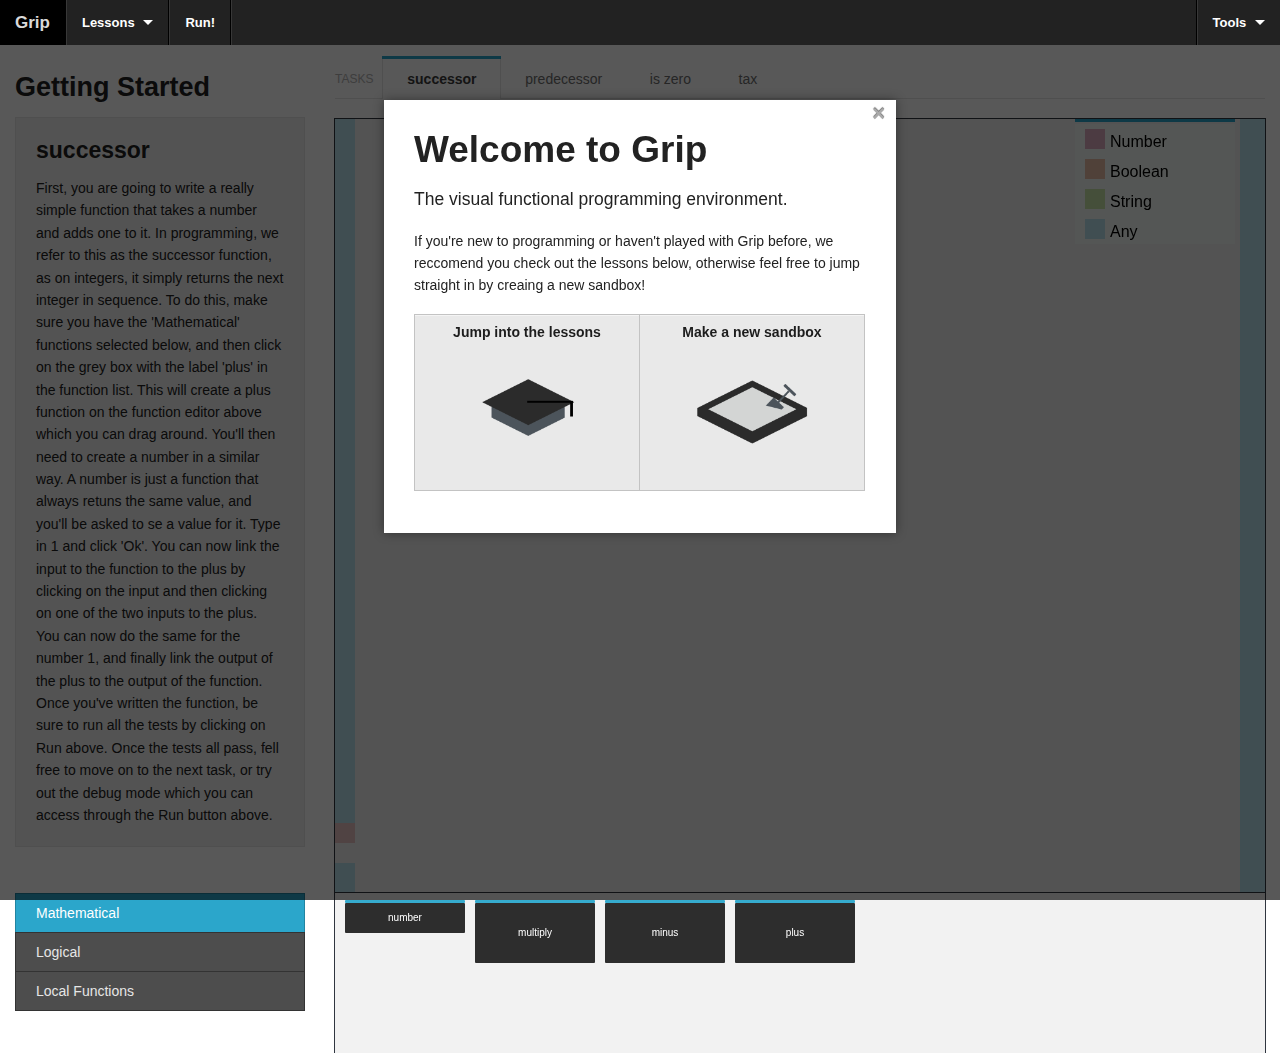
<file: index.html>
<!DOCTYPE html>

<!-- paulirish.com/2008/conditional-stylesheets-vs-css-hacks-answer-neither/ -->
<!--[if lt IE 7]>
<html class="no-js lt-ie9 lt-ie8 lt-ie7" lang="en"> <![endif]-->
<!--[if IE 7]>
<html class="no-js lt-ie9 lt-ie8" lang="en"> <![endif]-->
<!--[if IE 8]>
<html class="no-js lt-ie9" lang="en"> <![endif]-->
<!--[if gt IE 8]><!-->
<html class="no-js" lang="en" xmlns="http://www.w3.org/1999/html"> <!--<![endif]-->
<head>
    <meta charset="utf-8"/>
    <!-- Set the viewport width to device width for mobile -->
    <meta name="viewport" content="width=device-width"/>
    <title>Grip: Visual Functional Programming</title>
    <!-- Included CSS Files (Uncompressed) -->
    <link rel="stylesheet" href="css/foundation.css">
    <link rel="stylesheet" href="css/alertify.core.css">
    <link rel="stylesheet" href="css/alertify.default.css">
    <link rel="stylesheet" href="css/jquery-editable.css">
    <link rel="stylesheet" href="css/introjs.min.css">
    <link rel="stylesheet" href="css/extra.css">

</head>
<body>
<div class="sticky fixed">
    <nav class="top-bar">
        <ul>
            <!-- Title Area -->
            <li class="name">
                <h1 data-intro='Welcome to Grip! Grip is a visual functional programming environment, designed as an easy introduction to functional programming. This tour will give a quick overview of the interface, you can use the arrow keys to navigate forward and backwards, or use the buttons below.'
                    data-step='0'>
                    <a href="#">
                        Grip
                    </a>
                </h1>
            </li>
            <li class="toggle-topbar"><a href="#"></a></li>
        </ul>

        <section>
            <!-- Left Nav Section -->
            <ul class="left" id="topMenu">
                <li class="divider"></li>
                <li class="has-dropdown"
                    data-intro="This is the lesson selector, here you can choose which lesson you would like to start. Each lesson aims to teach you a small concept of functional programming, starting with what a function is! We reccomend you start with the Basics so we've selected that for you, but if you just want to have a play, select add a new sandbox where you can play arround."
                    data-step='1' id="scenarioMenu">

                </li>
                <li class="divider"></li>
                <li id="runEntry"
                    data-intro="This opens the run dialogue where you can run the functions you've written. We run functions by providing input values and defining what we expect the output to be. We call these test. If you've defined the function correctly, it should all the tests. For the lessons, we've provided some useful tests for you. You can quickly run all the avalible tests by pressing the red Run All button at the bottom. If the tests don't pass, you can enter debug mode to help figure out why they're not returning the result you expect. There's a separate tour avalible in debug mode to show you some of its features. Try to get all tests to pass before you move on to the next task!"
                    data-step='6'>
                </li>
                <li class="divider show-for-medium-and-up"></li>
            </ul>

            <!-- Right Nav Section -->
            <ul class="right">
                <li class="divider show-for-medium-and-up"></li>
                <li class="has-dropdown" id="tools">
                </li>
            </ul>
        </section>
    </nav>
</div>
<br/>

<div class="row">
    <div class="three columns">
        <div id="editorInfo"
             data-position="top"
             data-intro="Finally, the instructions for each task will appear here. You should now be ready to have a go at the first task!"
             data-position="top"
             data-step='7'></div>

        <ul class="button-group even three-up alert small" id="debugBar"></ul>
        <div id="stackTrace"></div>

    </div>

    <div class="nine columns">
        <div id="editorMenu"
             data-intro="Here you can look through the different tasks in the current lesson. You'll want to complete these in order, we suggest only moving on to the next task once you've completed all the previous ones."
             data-step='5'></div>


        <div class="canvasContainer"
             data-intro="This is the editor, this represents a function. As you can see, on the left side there is a a light blue bar. This is the input to a function. If you hover over it, you can see the name of the input. On the right hand side there is another blue bar, this is the output to the function. A function simply describes a way of transforming one or more input values into a single output value. Right now, all we can do with the input is link it directly to the output. We do this by clicking on the output bar and then clicking on the input. This describes the simplest function, the function that doesn't alter the input values at all. The wire simply carrys the value given to the input to the output of the function. In order to trasnform the data, we need to pass it to some intermediate functions."
             data-step='2'>
            <canvas id="editorMap" resize="false"></canvas>
        </div>
        <div class="canvasContainer">
            <canvas id="debugMap" resize="false"></canvas>
        </div>

    </div>
</div>

<div class="row">
    <div class="three columns">
        <ul class="nav-bar vertical" id="functionMenu"
            data-intro="Functions are organised in to various packages, currently we have the Mathematical functions visible. We can select different groups of functions here. Local Functions are the functions we are currently editing. As soon as we have written a function, we can use it later in the lesson to define further functions. The lessons will explain more about how we can use our own functions to define new functions."
            data-position="top"
            data-step='4'></ul>
    </div>
    <div class="nine columns">
        <div class="canvasContainer"
             data-intro="This is the function list, clicking on any of these functions will add it to the editor above, allowing us to transform the data. We'll look at this further in the first lesson."
             data-position="top"
             data-step='3'>
            <canvas id="functionList" resize="false"></canvas>
        </div>
    </div>
</div>


<div id="testModal" class="reveal-modal expand">
</div>

<div id="exportModal" class="reveal-modal">
</div>

<div id="introModal" class="reveal-modal medium">
    <h2>Welcome to Grip</h2>

    <p class="lead">The visual functional programming environment.</p>

    <p>If you're new to programming or haven't played with Grip before, we reccomend you check out the lessons below,
        otherwise feel free to jump straight in by creaing a new sandbox!</p>
    <ul class="button-group even two-up">
        <!--<li><a href="#" class="secondary button">Watch an introductory video<br /><img src="img/video.png" /><br /></a></li>-->
        <li><a href="#" id="lessonButton" class="secondary button">Jump into the lessons<br/><img src="img/lesson.png"/></a>
        </li>
        <li><a href="#" id="sandboxButton" class="secondary button">Make a new sandbox<br/><img
                src="img/sandbox.png"/><br/></a></li>
    </ul>
    <a class="close-reveal-modal">&#215;</a>
</div>

<div id="ffModal" class="reveal-modal medium">
    <h2>We've noticed you're in Firefox.</h2>

    <p class="lead">We reccomend you access this application in Google Chrome, it is much faster at rendering pretty
        pictures on the HTML5 Canvas</p>

    <p>Alternatively, you can open a new tab and head to 'about:config' and enabling these preferences. They should speed up the canvas
        performance a bit:</p>
    <ul class="copyme">
        <li>gfx.direct2d.force-enabled</li>
        <li>layers.acceleration.force-enabled</li>
        <li>layers.prefer-d3d9</li>
        <li>layers.prefer-opengl</li>
    </ul>
    <ul class="button-group">
        <li><a href="#" id="ffClose" class="secondary button">Let me in!</a></li>
    </ul>
    <a class="close-reveal-modal">&#215;</a>
</div>

<div class="dim" id="load">
    <div class="mid"><img src="img/ajax-loader.gif"/></div>
</div>

<!-- IE Fix for HTML5 Tags -->
<!--[if lt IE 9]>
<script src="http://html5shiv.googlecode.com/svn/trunk/html5.js"></script>
<![endif]-->
<script type="text/javascript">
    if (typeof(window.require) !== "undefined") {
        window.requireNode = window.require;
        window.require = undefined;
    }
</script>
<script src="js/config.js"></script>
<script data-main="main" type="text/javascript" src="js/libs/require.min.js"></script>
</body>
</html>
</file>
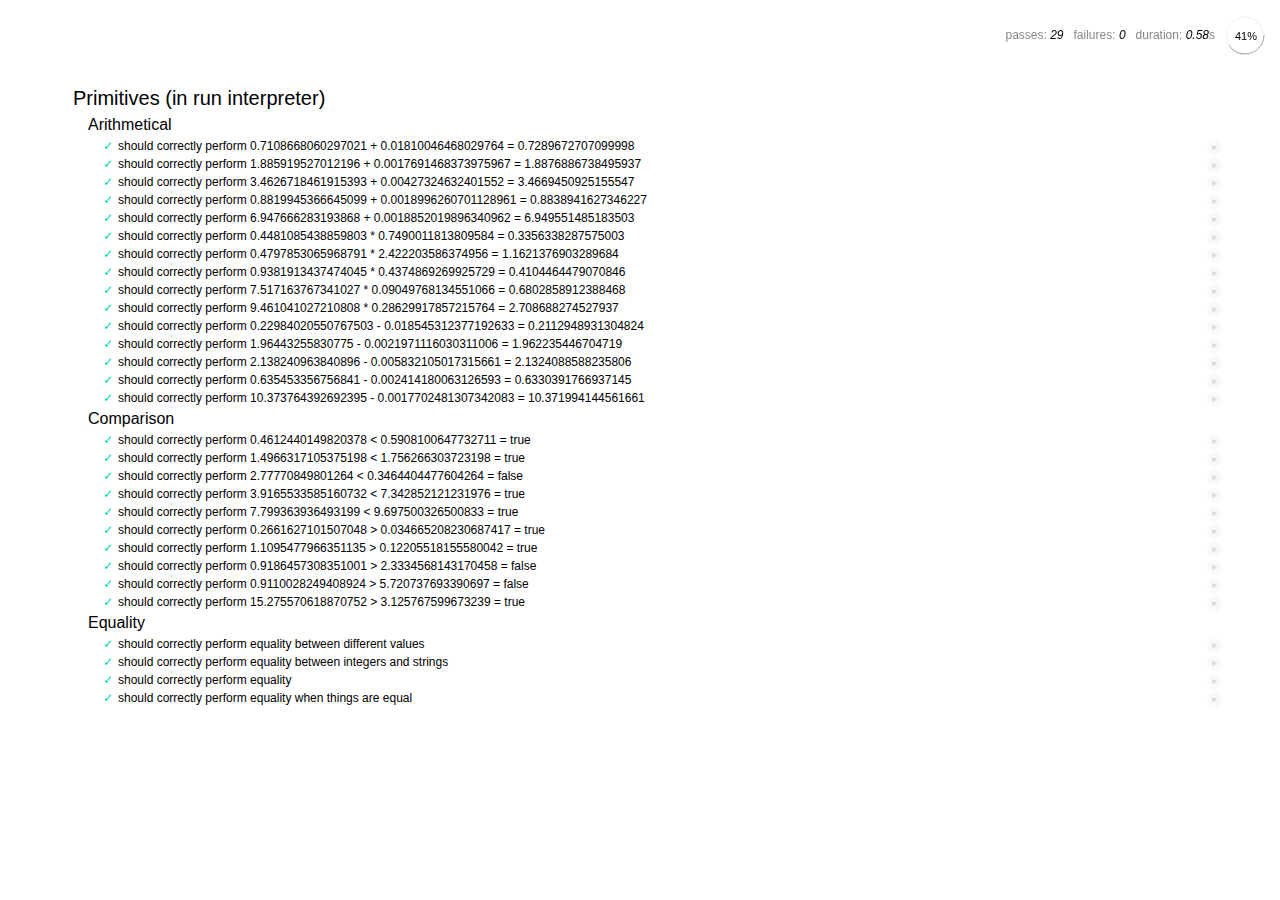
<file: test.html>
<!DOCTYPE html>
<html>
<head>
    <title>Mocha Tests</title>
    <link rel="stylesheet" href="css/mocha.css"/>
</head>
<body>
<div id="mocha"></div>
<script src="js/config.js"></script>
<script data-main="test" type="text/javascript" src="js/libs/require.min.js"></script>
</body>
</html>
</file>
<file: css/alertify.core.css>
.alertify-show,
.alertify-log {
	-webkit-transition: all 500ms cubic-bezier(0.175, 0.885, 0.320, 1); /* older webkit */
	-webkit-transition: all 500ms cubic-bezier(0.175, 0.885, 0.320, 1.275);
	   -moz-transition: all 500ms cubic-bezier(0.175, 0.885, 0.320, 1.275);
	    -ms-transition: all 500ms cubic-bezier(0.175, 0.885, 0.320, 1.275);
	     -o-transition: all 500ms cubic-bezier(0.175, 0.885, 0.320, 1.275);
	        transition: all 500ms cubic-bezier(0.175, 0.885, 0.320, 1.275); /* easeOutBack */
}
.alertify-hide {
	-webkit-transition: all 250ms cubic-bezier(0.600, 0, 0.735, 0.045); /* older webkit */
	-webkit-transition: all 250ms cubic-bezier(0.600, -0.280, 0.735, 0.045);
	   -moz-transition: all 250ms cubic-bezier(0.600, -0.280, 0.735, 0.045);
	    -ms-transition: all 250ms cubic-bezier(0.600, -0.280, 0.735, 0.045);
	     -o-transition: all 250ms cubic-bezier(0.600, -0.280, 0.735, 0.045);
	        transition: all 250ms cubic-bezier(0.600, -0.280, 0.735, 0.045); /* easeInBack */
}
.alertify-log-hide {
	-webkit-transition: all 500ms cubic-bezier(0.600, 0, 0.735, 0.045); /* older webkit */
	-webkit-transition: all 500ms cubic-bezier(0.600, -0.280, 0.735, 0.045);
	   -moz-transition: all 500ms cubic-bezier(0.600, -0.280, 0.735, 0.045);
	    -ms-transition: all 500ms cubic-bezier(0.600, -0.280, 0.735, 0.045);
	     -o-transition: all 500ms cubic-bezier(0.600, -0.280, 0.735, 0.045);
	        transition: all 500ms cubic-bezier(0.600, -0.280, 0.735, 0.045); /* easeInBack */
}
.alertify-cover {
	position: fixed; z-index: 99999;
	top: 0; right: 0; bottom: 0; left: 0;
}
.alertify {
	position: fixed; z-index: 99999;
	top: 50px; left: 50%;
	width: 550px;
	margin-left: -275px;
}
	.alertify-hidden {
		-webkit-transform: translate(0,-150px);
		   -moz-transform: translate(0,-150px);
		    -ms-transform: translate(0,-150px);
		     -o-transform: translate(0,-150px);
		        transform: translate(0,-150px);
		visibility: hidden;
	}
.alertify-logs {
	position: fixed;
	z-index: 5000;
	bottom: 10px;
	right: 10px;
	width: 300px;
}
	.alertify-log {
		display: block;
		margin-top: 10px;
		position: relative;
		right: -300px;
		opacity: 0;
	}
	.alertify-log-show {
		right: 0;
		opacity: 1;
	}
	.alertify-log-hide {
		-webkit-transform: translate(300px, 0);
		   -moz-transform: translate(300px, 0);
		    -ms-transform: translate(300px, 0);
		     -o-transform: translate(300px, 0);
		        transform: translate(300px, 0);
		opacity: 0;
	}
	.alertify-dialog {
		padding: 25px;
	}
		.alertify-resetFocus {
			border: 0;
			clip: rect(0 0 0 0);
			height: 1px;
			margin: -1px;
			overflow: hidden;
			padding: 0;
			position: absolute;
			width: 1px;
		}
		.alertify-inner {
			text-align: center;
		}
		.alertify-text {
			margin-bottom: 15px;
			width: 100%;
			-webkit-box-sizing: border-box;
			   -moz-box-sizing: border-box;
			        box-sizing: border-box;
			font-size: 100%;
		}
		.alertify-buttons {
		}
			.alertify-button {
				/* line-height and font-size for input button */
				line-height: 1.5;
				font-size: 100%;
				display: inline-block;
				cursor: pointer;
				margin-left: 5px;
			}

@media only screen and (max-width: 680px) {
	.alertify,
	.alertify-logs {
		width: 90%;
		-webkit-box-sizing: border-box;
		   -moz-box-sizing: border-box;
		        box-sizing: border-box;
	}
	.alertify {
		left: 5%;
		margin: 0;
	}
}
</file>
<file: css/alertify.default.css>
/**
 * Default Look and Feel
 */
.alertify,
.alertify-log {
    font-family: sans-serif;
}

.alertify {
    background: #FFF;
    border-radius: 0px;
    box-shadow: rgba(0, 0, 0, 0.6) 0px 0px 10px 1 0px;
    box-shadow: rgba(0, 0, 0, 0.40) 0px 0px 2000px 2000px;
    -webkit-background-clip: padding; /* Safari 4? Chrome 6? */
    -moz-background-clip: padding; /* Firefox 3.6 */
    background-clip: padding-box; /* Firefox 4, Safari 5, Opera 10, IE 9 */
}

.alertify-text {
    border: 1px solid #CCC;
    padding: 10px;
    border-radius: 4px;
}

.alertify-button {
    width: auto;
    background: #2ba6cb;
    border: 1px solid #1e728c;
    -webkit-box-shadow: 0 1px 0 rgba(255, 255, 255, 0.5) inset;
    -moz-box-shadow: 0 1px 0 rgba(255, 255, 255, 0.5) inset;
    box-shadow: 0 1px 0 rgba(255, 255, 255, 0.5) inset;
    color: white;
    cursor: pointer;
    display: inline-block;
    font-family: inherit;
    font-size: 14px;
    font-weight: bold;
    line-height: 1;
    margin: 0;
    outline: none;
    padding: 10px 20px 11px;
    position: relative;
    text-align: center;
    text-decoration: none;
    -webkit-transition: background-color 0.15s ease-in-out;
    -moz-transition: background-color 0.15s ease-in-out;
    -o-transition: background-color 0.15s ease-in-out;
    transition: background-color 0.15s ease-in-out; /* Hovers */
    /* Sizes */
    /* Colors */
    /* Radii */
    /* Layout */
    /* Disabled ---------- */
}

.alertify-button:hover {
    color: white;
    background-color: #2284a1;
}

.alertify-button:active {
    -webkit-box-shadow: 0 1px 0 rgba(0, 0, 0, 0.2) inset;
    -moz-box-shadow: 0 1px 0 rgba(0, 0, 0, 0.2) inset;
    box-shadow: 0 1px 0 rgba(0, 0, 0, 0.2) inset;
}

.alertify-button:focus {
    -webkit-box-shadow: 0 0 4px #2ba6cb, 0 1px 0 rgba(255, 255, 255, 0.5) inset;
    -moz-box-shadow: 0 0 4px #2ba6cb, 0 1px 0 rgba(255, 255, 255, 0.5) inset;
    box-shadow: 0 0 4px #2ba6cb, 0 1px 0 rgba(255, 255, 255, 0.5) inset;
    color: white;
}

.alertify-button-cancel {
    background-color: #c60f13;
    border: 1px solid #7f0a0c;
}

.alertify-button-cancel:hover {
    background-color: #970b0e;
}

.alertify-button-cancel:focus {
    -webkit-box-shadow: 0 0 4px #c60f13, 0 1px 0 rgba(255, 255, 255, 0.5) inset;
    -moz-box-shadow: 0 0 4px #c60f13, 0 1px 0 rgba(255, 255, 255, 0.5) inset;
    box-shadow: 0 0 4px #c60f13, 0 1px 0 rgba(255, 255, 255, 0.5) inset;
}

.alertify-button-ok {
    background-color: #5da423;
    border: 1px solid #396516;
}

.alertify-button-ok:hover {
    background-color: #457a1a;
}

.alertify-button-ok:focus {
    -webkit-box-shadow: 0 0 5px #5da423, 0 1px 0 rgba(255, 255, 255, 0.5) inset;
    -moz-box-shadow: 0 0 5px #5da423, 0 1px 0 rgba(255, 255, 255, 0.5) inset;
    box-shadow: 0 0 5px #5da423, 0 1px 0 rgba(255, 255, 255, 0.5) inset;
}

.alertify-log {
    background: #1F1F1F;
    background: rgba(0, 0, 0, .9);
    padding: 15px;
    border-radius: 4px;
    color: #FFF;
    text-shadow: -1px -1px 0 rgba(0, 0, 0, .5);
}

.alertify-log-error {
    background: #c60f13;
    background: rgba(198, 15, 19, .9);
}

.alertify-log-success {
    background: #5CB811;
    background: rgba(92, 184, 17, .9);
}
</file>
<file: css/extra.css>
.canvas-container {
    background: #f2f2f2;
    outline: solid 1px #303640;
}

body
{
    -webkit-touch-callout: none;
    -webkit-user-select: none;
    -khtml-user-select: none;
    -moz-user-select: none;
    -ms-user-select: none;
    user-select: none;
}

.copyme
{
    -webkit-touch-callout: all;
    -webkit-user-select: all;
    -khtml-user-select: all;
    -moz-user-select: all;
    -ms-user-select: all;
    user-select: all;
}

pre
{
    -webkit-touch-callout: all;
    -webkit-user-select: all;
    -khtml-user-select: all;
    -moz-user-select: all;
    -ms-user-select: all;
    user-select: all;
}


.tick
{
    color: #5DA423;
}

.dim
{
    height:100%;
    width:100%;
    position:fixed;
    left:0;
    top:0;
    z-index:1 !important;
    background-color:black;
}

.mid{
    width:32px;
    height:32px;
    position:fixed;
    top:50%;
    left:50%;
    margin-top:-16px; /* negative half the size of height */
    margin-left:-16px; /* negative half the size of width */
}
</file>
<file: css/mocha.css>
@charset "utf-8";

body {
    font: 20px/1.5 "Helvetica Neue", Helvetica, Arial, sans-serif;
    padding: 60px 50px;
}

#mocha ul, #mocha li {
    margin: 0;
    padding: 0;
}

#mocha ul {
    list-style: none;
}

#mocha h1, #mocha h2 {
    margin: 0;
}

#mocha h1 {
    margin-top: 15px;
    font-size: 1em;
    font-weight: 200;
}

#mocha h1 a {
    text-decoration: none;
    color: inherit;
}

#mocha h1 a:hover {
    text-decoration: underline;
}

#mocha .suite .suite h1 {
    margin-top: 0;
    font-size: .8em;
}

.hidden {
    display: none;
}

#mocha h2 {
    font-size: 12px;
    font-weight: normal;
    cursor: pointer;
}

#mocha .suite {
    margin-left: 15px;
}

#mocha .test {
    margin-left: 15px;
    overflow: hidden;
}

#mocha .test.pending:hover h2::after {
    content: '(pending)';
    font-family: arial;
}

#mocha .test.pass.medium .duration {
    background: #C09853;
}

#mocha .test.pass.slow .duration {
    background: #B94A48;
}

#mocha .test.pass::before {
    content: '✓';
    font-size: 12px;
    display: block;
    float: left;
    margin-right: 5px;
    color: #00d6b2;
}

#mocha .test.pass .duration {
    font-size: 9px;
    margin-left: 5px;
    padding: 2px 5px;
    color: white;
    -webkit-box-shadow: inset 0 1px 1px rgba(0,0,0,.2);
    -moz-box-shadow: inset 0 1px 1px rgba(0,0,0,.2);
    box-shadow: inset 0 1px 1px rgba(0,0,0,.2);
    -webkit-border-radius: 5px;
    -moz-border-radius: 5px;
    -ms-border-radius: 5px;
    -o-border-radius: 5px;
    border-radius: 5px;
}

#mocha .test.pass.fast .duration {
    display: none;
}

#mocha .test.pending {
    color: #0b97c4;
}

#mocha .test.pending::before {
    content: '◦';
    color: #0b97c4;
}

#mocha .test.fail {
    color: #c00;
}

#mocha .test.fail pre {
    color: black;
}

#mocha .test.fail::before {
    content: '✖';
    font-size: 12px;
    display: block;
    float: left;
    margin-right: 5px;
    color: #c00;
}

#mocha .test pre.error {
    color: #c00;
    max-height: 300px;
    overflow: auto;
}

#mocha .test pre {
    display: block;
    float: left;
    clear: left;
    font: 12px/1.5 monaco, monospace;
    margin: 5px;
    padding: 15px;
    border: 1px solid #eee;
    border-bottom-color: #ddd;
    -webkit-border-radius: 3px;
    -webkit-box-shadow: 0 1px 3px #eee;
    -moz-border-radius: 3px;
    -moz-box-shadow: 0 1px 3px #eee;
}

#mocha .test h2 {
    position: relative;
}

#mocha .test a.replay {
    position: absolute;
    top: 3px;
    right: 0;
    text-decoration: none;
    vertical-align: middle;
    display: block;
    width: 15px;
    height: 15px;
    line-height: 15px;
    text-align: center;
    background: #eee;
    font-size: 15px;
    -moz-border-radius: 15px;
    border-radius: 15px;
    -webkit-transition: opacity 200ms;
    -moz-transition: opacity 200ms;
    transition: opacity 200ms;
    opacity: 0.3;
    color: #888;
}

#mocha .test:hover a.replay {
    opacity: 1;
}

#mocha-report.pass .test.fail {
    display: none;
}

#mocha-report.fail .test.pass {
    display: none;
}

#mocha-error {
    color: #c00;
    font-size: 1.5  em;
    font-weight: 100;
    letter-spacing: 1px;
}

#mocha-stats {
    position: fixed;
    top: 15px;
    right: 10px;
    font-size: 12px;
    margin: 0;
    color: #888;
}

#mocha-stats .progress {
    float: right;
    padding-top: 0;
}

#mocha-stats em {
    color: black;
}

#mocha-stats a {
    text-decoration: none;
    color: inherit;
}

#mocha-stats a:hover {
    border-bottom: 1px solid #eee;
}

#mocha-stats li {
    display: inline-block;
    margin: 0 5px;
    list-style: none;
    padding-top: 11px;
}

code .comment { color: #ddd }
code .init { color: #2F6FAD }
code .string { color: #5890AD }
code .keyword { color: #8A6343 }
code .number { color: #2F6FAD }
</file>
<file: css/introjs.min.css>
.introjs-overlay{position:absolute;z-index:999999;background-color:#000;opacity:0;-webkit-transition:all .3s ease-out;-moz-transition:all .3s ease-out;-ms-transition:all .3s ease-out;-o-transition:all .3s ease-out;transition:all .3s ease-out}.introjs-showElement{z-index:9999999}.introjs-relativePosition{position:relative}.introjs-helperLayer{position:absolute;z-index:9999998;background-color:rgba(255,255,255,.9);border:1px solid rgba(0,0,0,.5);border-radius:4px;box-shadow:0 2px 15px rgba(0,0,0,.4);-webkit-transition:all .3s ease-out;-moz-transition:all .3s ease-out;-ms-transition:all .3s ease-out;-o-transition:all .3s ease-out;transition:all .3s ease-out}.introjs-helperNumberLayer{position:absolute;top:-16px;left:-16px;z-index:9999999999!important;padding:2px;font-family:Arial,verdana,tahoma;font-size:13px;font-weight:bold;color:white;text-align:center;text-shadow:1px 1px 1px rgba(0,0,0,.3);background:#ff3019;background:-webkit-linear-gradient(top,#ff3019 0,#cf0404 100%);background:-webkit-gradient(linear,left top,left bottom,color-stop(0%,#ff3019),color-stop(100%,#cf0404));background:-moz-linear-gradient(top,#ff3019 0,#cf0404 100%);background:-ms-linear-gradient(top,#ff3019 0,#cf0404 100%);background:-o-linear-gradient(top,#ff3019 0,#cf0404 100%);background:linear-gradient(to bottom,#ff3019 0,#cf0404 100%);width:20px;height:20px;line-height:20px;border:3px solid white;border-radius:50%;filter:progid:DXImageTransform.Microsoft.gradient(startColorstr='#ff3019',endColorstr='#cf0404',GradientType=0);filter:progid:DXImageTransform.Microsoft.Shadow(direction=135,strength=2,color=ff0000);box-shadow:0 2px 5px rgba(0,0,0,.4)}.introjs-arrow{border:5px solid white;content:'';position:absolute}.introjs-arrow.top{top:-10px;border-top-color:transparent;border-right-color:transparent;border-bottom-color:white;border-left-color:transparent}.introjs-arrow.right{right:-10px;top:10px;border-top-color:transparent;border-right-color:transparent;border-bottom-color:transparent;border-left-color:white}.introjs-arrow.bottom{bottom:-10px;border-top-color:white;border-right-color:transparent;border-bottom-color:transparent;border-left-color:transparent}.introjs-arrow.left{left:-10px;top:10px;border-top-color:transparent;border-right-color:white;border-bottom-color:transparent;border-left-color:transparent}.introjs-tooltip{position:absolute;padding:10px;background-color:white;min-width:200px;border-radius:3px;box-shadow:0 1px 10px rgba(0,0,0,.4);-webkit-transition:opacity .1s ease-out;-moz-transition:opacity .1s ease-out;-ms-transition:opacity .1s ease-out;-o-transition:opacity .1s ease-out;transition:opacity .1s ease-out}.introjs-tooltipbuttons{text-align:right}.introjs-button{position:relative;overflow:visible;display:inline-block;padding:.3em .8em;border:1px solid #d4d4d4;margin:0;text-decoration:none;text-shadow:1px 1px 0 #fff;font:11px/normal sans-serif;color:#333;white-space:nowrap;cursor:pointer;outline:0;background-color:#ececec;background-image:-webkit-gradient(linear,0 0,0 100%,from(#f4f4f4),to(#ececec));background-image:-moz-linear-gradient(#f4f4f4,#ececec);background-image:-o-linear-gradient(#f4f4f4,#ececec);background-image:linear-gradient(#f4f4f4,#ececec);-webkit-background-clip:padding;-moz-background-clip:padding;-o-background-clip:padding-box;-webkit-border-radius:.2em;-moz-border-radius:.2em;border-radius:.2em;zoom:1;*display:inline;margin-top:10px}.introjs-button:hover{border-color:#bcbcbc;text-decoration:none;box-shadow:0 1px 1px #e3e3e3}.introjs-button:focus,.introjs-button:active{background-image:-webkit-gradient(linear,0 0,0 100%,from(#ececec),to(#f4f4f4));background-image:-moz-linear-gradient(#ececec,#f4f4f4);background-image:-o-linear-gradient(#ececec,#f4f4f4);background-image:linear-gradient(#ececec,#f4f4f4)}.introjs-button::-moz-focus-inner{padding:0;border:0}.introjs-skipbutton{margin-right:5px;color:#7a7a7a}.introjs-prevbutton{-webkit-border-radius:.2em 0 0 .2em;-moz-border-radius:.2em 0 0 .2em;border-radius:.2em 0 0 .2em;border-right:0}.introjs-nextbutton{-webkit-border-radius:0 .2em .2em 0;-moz-border-radius:0 .2em .2em 0;border-radius:0 .2em .2em 0}
</file>
